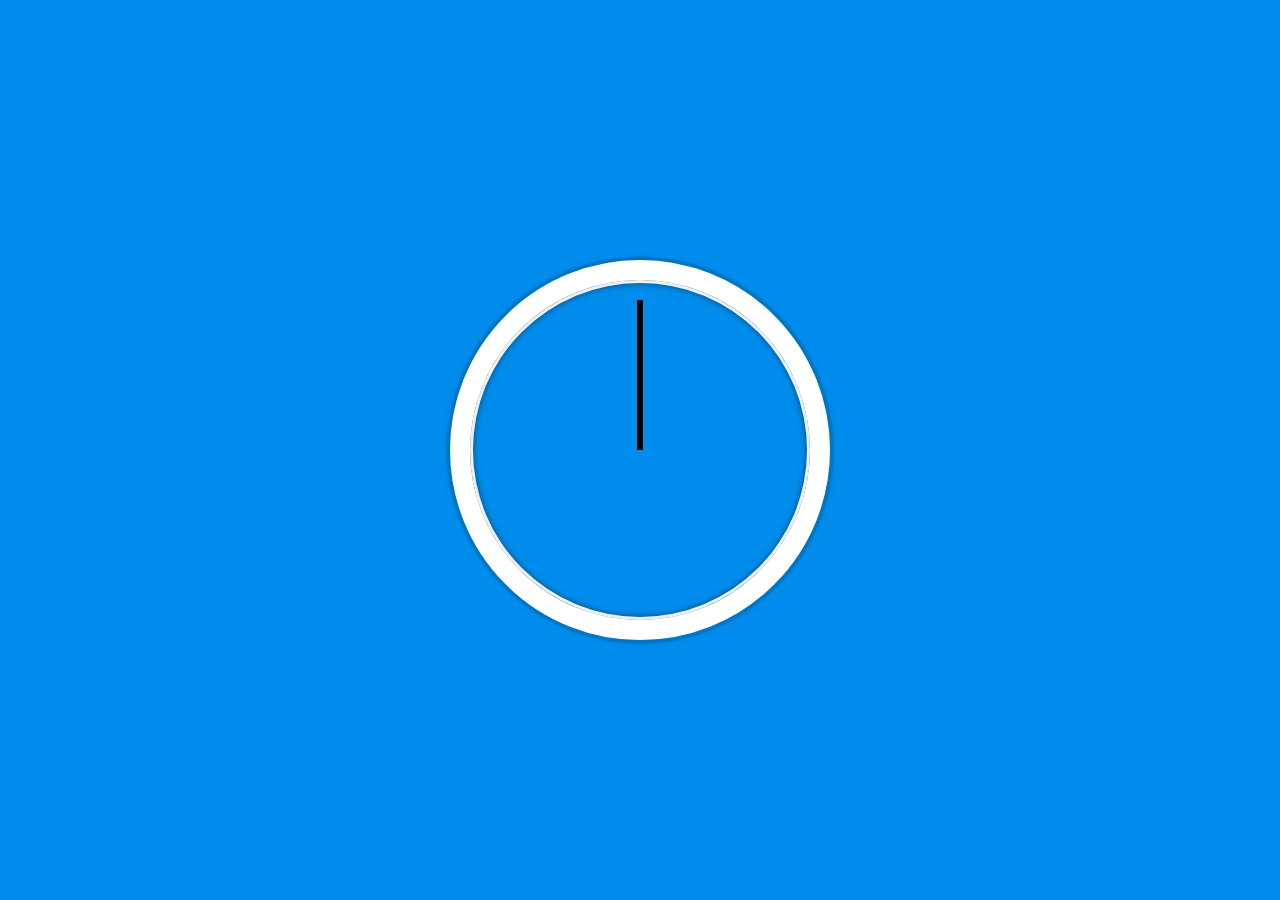
<file: 02 - JS and CSS Clock/index.html>
<!DOCTYPE html>
<html lang="en">

<head>
  <meta charset="UTF-8">
  <title>JS + CSS Clock</title>
  <link rel="stylesheet" href="style.css">
</head>

<body>
  <div class="clock">
    <div class="clock-face">
      <div class="hand hour-hand"></div>
      <div class="hand min-hand"></div>
      <div class="hand second-hand"></div>
    </div>
  </div>

  <script src="script.js"></script>
</body>

</html>
</file>
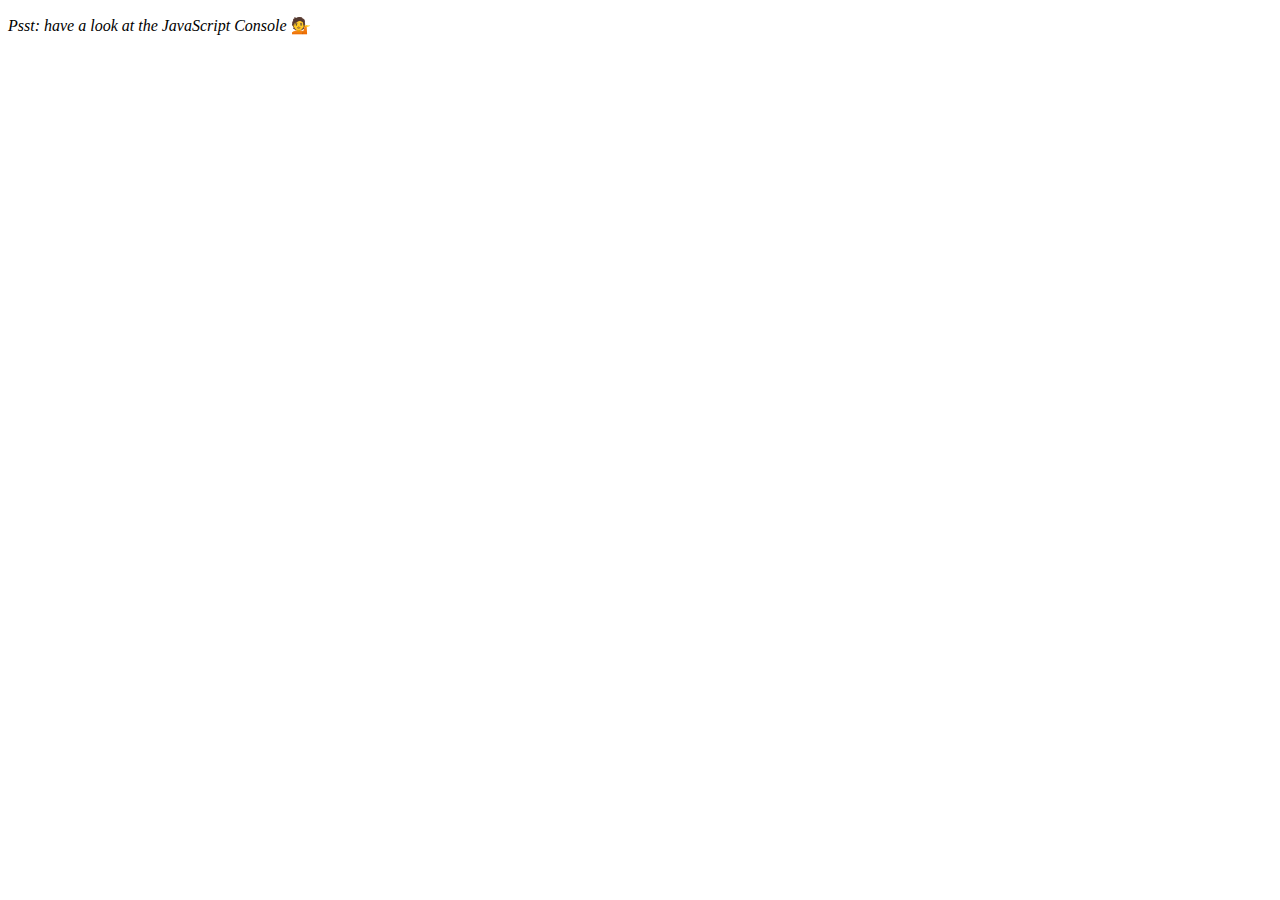
<file: 04 - Array Cardio Day 1/index.html>
<!DOCTYPE html>
<html lang="en">
<head>
  <meta charset="UTF-8">
  <title>Array Cardio 💪</title>
</head>
<body>
  <p><em>Psst: have a look at the JavaScript Console</em> 💁</p>
  <script src="script.js"></script>
</body>
</html>
</file>
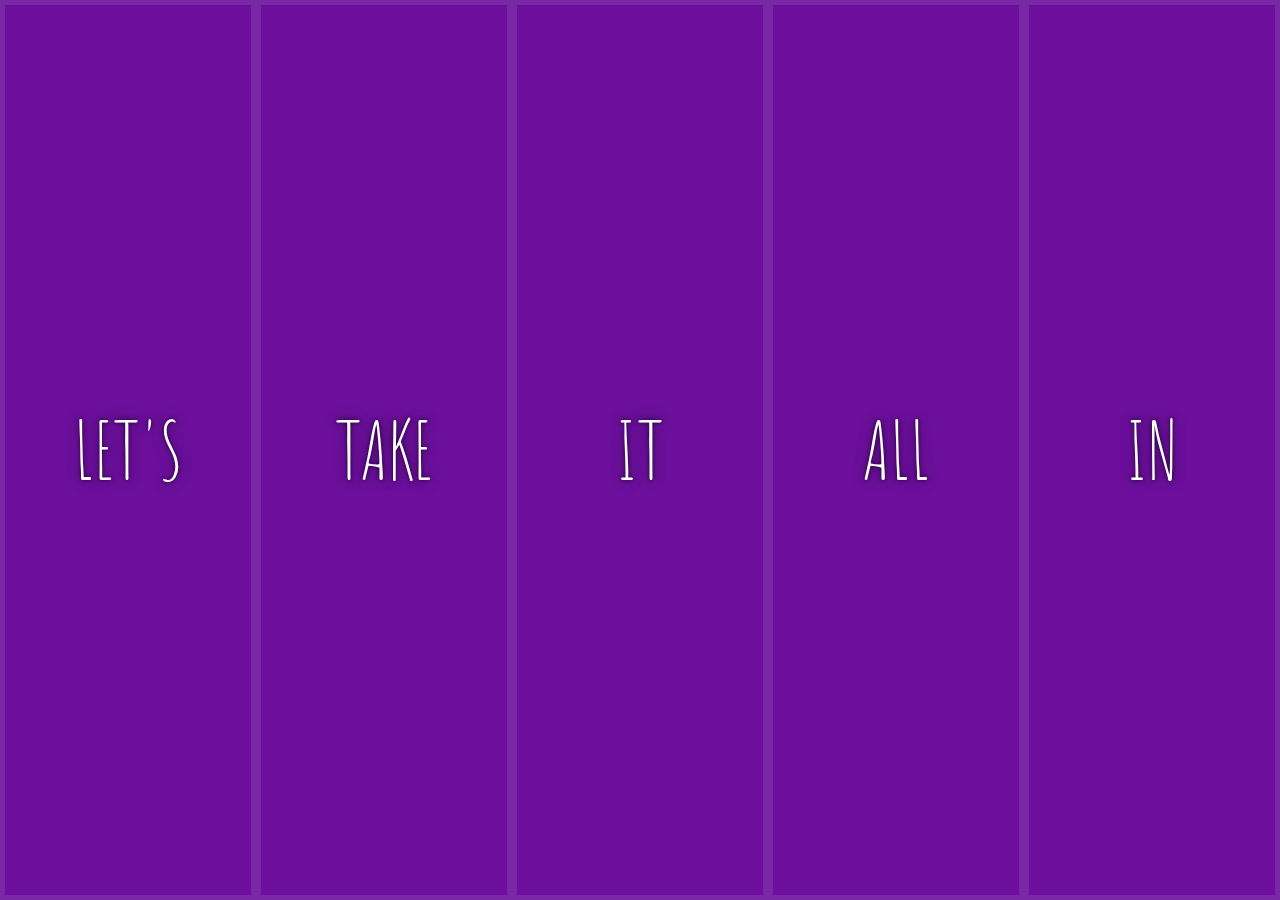
<file: 05 - Flex Panel Gallery/index.html>
<!DOCTYPE html>
<html lang="en">
<head>
  <meta charset="UTF-8">
  <title>Flex Panels 💪</title>
  <link href='https://fonts.googleapis.com/css?family=Amatic+SC' rel='stylesheet' type='text/css'>
  <link rel="stylesheet" href="style.css">
</head>
<body>
  <div class="panels">
    <div class="panel panel1">
      <p>Hey</p>
      <p>Let's</p>
      <p>Dance</p>
    </div>
    <div class="panel panel2">
      <p>Give</p>
      <p>Take</p>
      <p>Receive</p>
    </div>
    <div class="panel panel3">
      <p>Experience</p>
      <p>It</p>
      <p>Today</p>
    </div>
    <div class="panel panel4">
      <p>Give</p>
      <p>All</p>
      <p>You can</p>
    </div>
    <div class="panel panel5">
      <p>Life</p>
      <p>In</p>
      <p>Motion</p>
    </div>
  </div>

  <script src="script.js"></script>



</body>
</html>
</file>
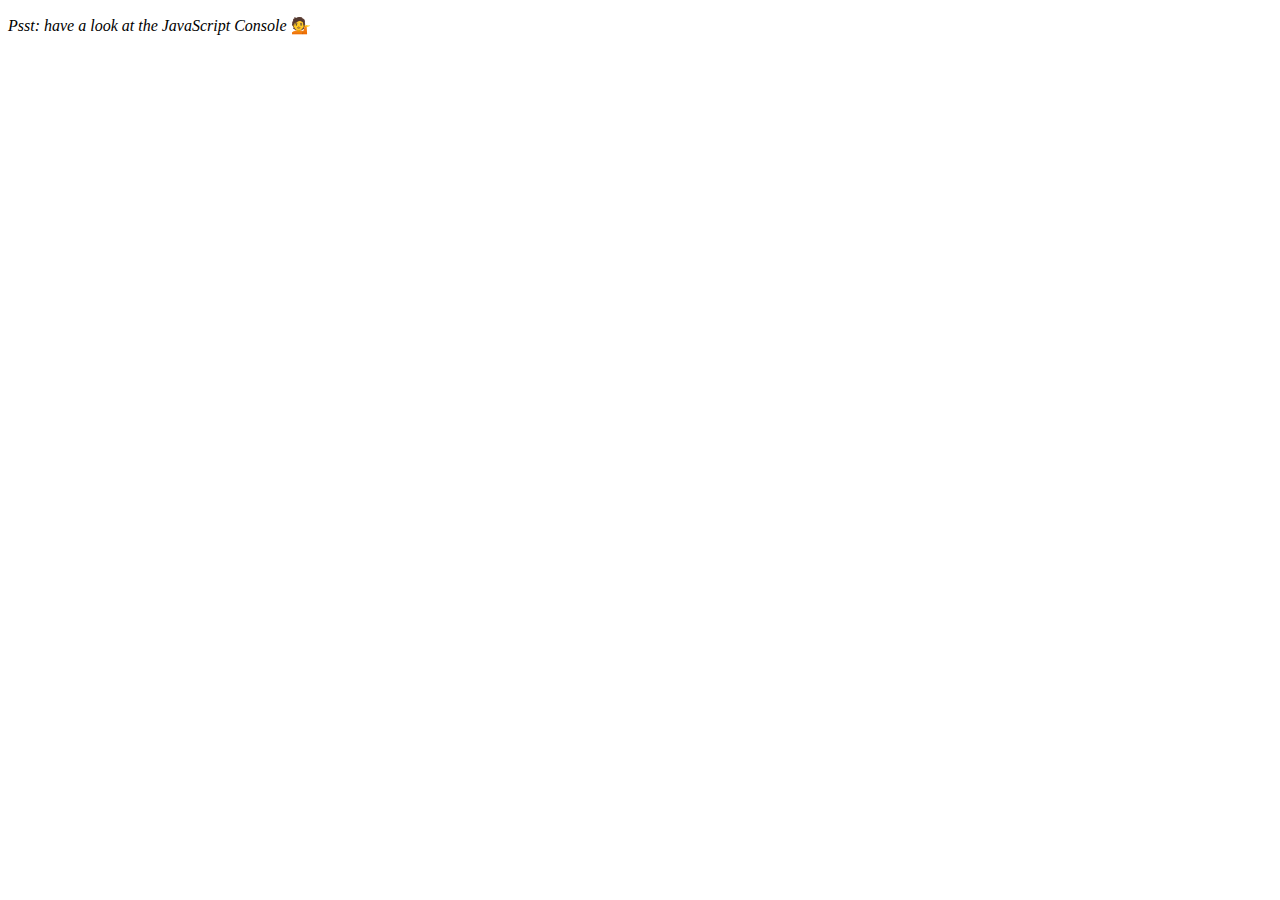
<file: 07 - Array Cardio Day 2/index.html>
<!DOCTYPE html>
<html lang="en">
<head>
  <meta charset="UTF-8">
  <title>Array Cardio 💪💪</title>
</head>
<body>
  <p><em>Psst: have a look at the JavaScript Console</em> 💁</p>
  <script src="script.js"></script>
</body>
</html>
</file>
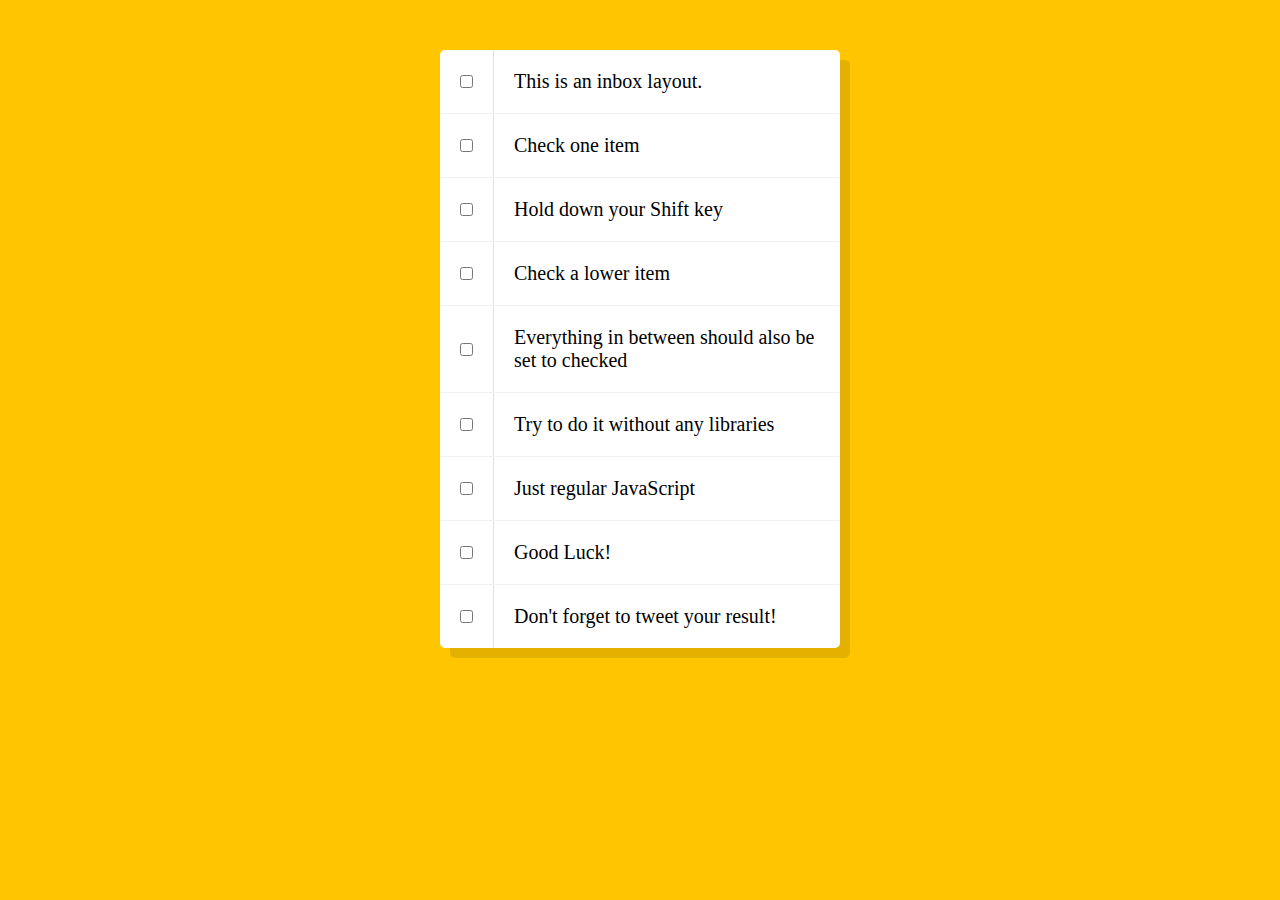
<file: 10 - Hold Shift and Check Checkboxes/index.html>
<!DOCTYPE html>
<html lang="en">

<head>
  <meta charset="UTF-8">
  <title>Hold Shift to Check Multiple Checkboxes</title>
  <link rel="stylesheet" href="style.css">
</head>

<body>
  <!--
   The following is a common layout you would see in an email client.

   When a user clicks a checkbox, holds Shift, and then clicks another checkbox a few rows down, all the checkboxes inbetween those two checkboxes should be checked.

  -->
  <div class="inbox">
    <div class="item">
      <input type="checkbox">
      <p>This is an inbox layout.</p>
    </div>
    <div class="item">
      <input type="checkbox">
      <p>Check one item</p>
    </div>
    <div class="item">
      <input type="checkbox">
      <p>Hold down your Shift key</p>
    </div>
    <div class="item">
      <input type="checkbox">
      <p>Check a lower item</p>
    </div>
    <div class="item">
      <input type="checkbox">
      <p>Everything in between should also be set to checked</p>
    </div>
    <div class="item">
      <input type="checkbox">
      <p>Try to do it without any libraries</p>
    </div>
    <div class="item">
      <input type="checkbox">
      <p>Just regular JavaScript</p>
    </div>
    <div class="item">
      <input type="checkbox">
      <p>Good Luck!</p>
    </div>
    <div class="item">
      <input type="checkbox">
      <p>Don't forget to tweet your result!</p>
    </div>
  </div>

  <script src="script.js"></script>
</body>

</html>
</file>
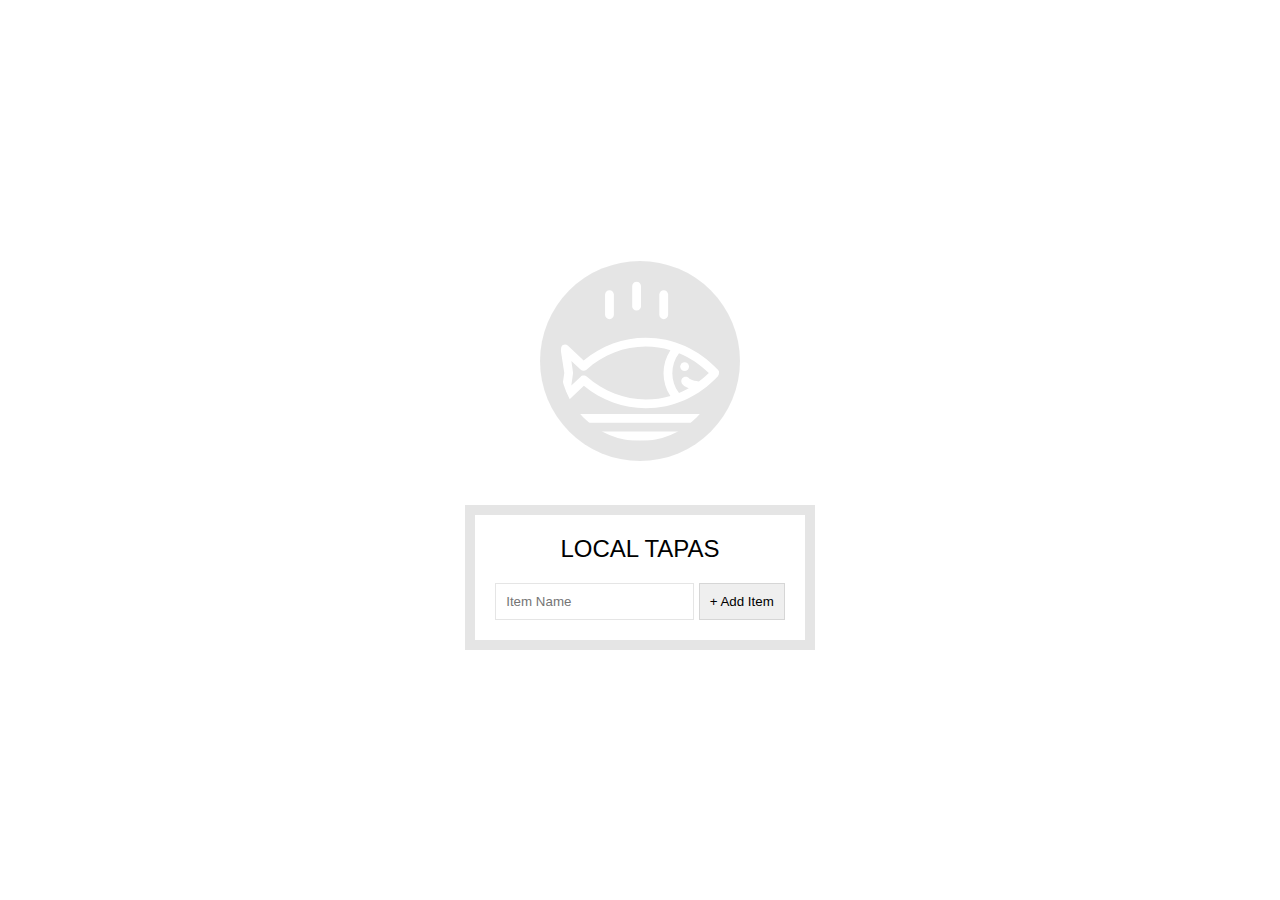
<file: 15 - LocalStorage/index.html>
<!DOCTYPE html>
<html lang="en">

<head>
  <meta charset="UTF-8">
  <title>LocalStorage</title>
  <link rel="stylesheet" href="style.css">
</head>

<body>
  <!--
      Fish SVG Cred:
      https://thenounproject.com/search/?q=fish&i=589236
   -->

  <svg xmlns="http://www.w3.org/2000/svg" xmlns:xlink="http://www.w3.org/1999/xlink" version="1.1" x="0px" y="0px"
    viewBox="0 0 512 512" enable-background="new 0 0 512 512" xml:space="preserve">
    <g>
      <path
        d="M495.9,425.3H16.1c-5.2,0-10.1,2.9-12.5,7.6c-2.4,4.7-2.1,10.3,0.9,14.6l39,56.4c2.6,3.8,7,6.1,11.6,6.1h401.7   c4.6,0,9-2.3,11.6-6.1l39-56.4c3-4.3,3.3-9.9,0.9-14.6C506,428.2,501.1,425.3,495.9,425.3z M449.4,481.8H62.6L43,453.6H469   L449.4,481.8z" />
      <path
        d="M158.3,122c7.8,0,14.1-6.3,14.1-14.1V43.4c0-7.8-6.3-14.1-14.1-14.1c-7.8,0-14.1,6.3-14.1,14.1v64.5   C144.2,115.7,150.5,122,158.3,122z" />
      <path
        d="M245.1,94.7c7.8,0,14.1-6.3,14.1-14.1V16.1c0-7.8-6.3-14.1-14.1-14.1C237.3,2,231,8.3,231,16.1v64.5   C231,88.4,237.3,94.7,245.1,94.7z" />
      <path
        d="M331.9,122c7.8,0,14.1-6.3,14.1-14.1V43.4c0-7.8-6.3-14.1-14.1-14.1s-14.1,6.3-14.1,14.1v64.5   C317.8,115.7,324.1,122,331.9,122z" />
      <path
        d="M9.6,385.2c5.3,2.8,11.8,1.9,16.2-2.2l50.6-47.7c56.7,46.5,126.6,71.9,198.3,71.9c0,0,0,0,0,0   c87.5,0,169.7-36.6,231.4-103.2c5-5.4,5-13.8,0-19.2c-61.8-66.5-144-103.2-231.4-103.2c-72,0-142.2,25.6-199,72.5l-50-47.1   c-4.4-4.1-10.9-5-16.2-2.2c-5.3,2.8-8.3,8.7-7.4,14.6l11.6,75L2.2,370.6C1.3,376.5,4.2,382.4,9.6,385.2z M380.9,230.8   c34.9,14.3,67.2,35.7,95.3,63.6c-10.1,10-20.8,19.2-31.9,27.5c-22.4-3.3-29.6-8.8-30.7-9.7c-4-5.7-11.8-7.7-18.1-4.4   c-6.9,3.6-9.5,12.2-5.9,19.1c1.9,3.5,7.3,10.3,22.4,16c-10.1,5.7-20.5,10.7-31.1,15.1C352.4,320.2,352.4,268.6,380.9,230.8z    M36.3,255.6l29.4,27.7c5.3,5,13.6,5.1,19.1,0.3c53.2-47.6,120.7-73.7,190-73.7c26.9,0,53.2,3.9,78.5,11.3   c-29.3,44.6-29.3,102,0,146.6c-25.3,7.4-51.6,11.3-78.5,11.3c-69,0-136.3-26-189.4-73.2c-2.7-2.4-13.4-6.3-19.1,0.3l-30.1,28.3   l5.7-40C42.2,293,36.3,255.6,36.3,255.6z" />
      <circle cx="398.8" cy="273.8" r="14.1" />
    </g>
  </svg>

  <div class="wrapper">
    <h2>LOCAL TAPAS</h2>
    <p></p>
    <ul class="plates">
      <li>Loading Tapas...</li>
    </ul>
    <form class="add-items">
      <input type="text" name="item" placeholder="Item Name" required>
      <input type="submit" value="+ Add Item">
    </form>
  </div>

  <script src="script.js"></script>

</body>

</html>
</file>
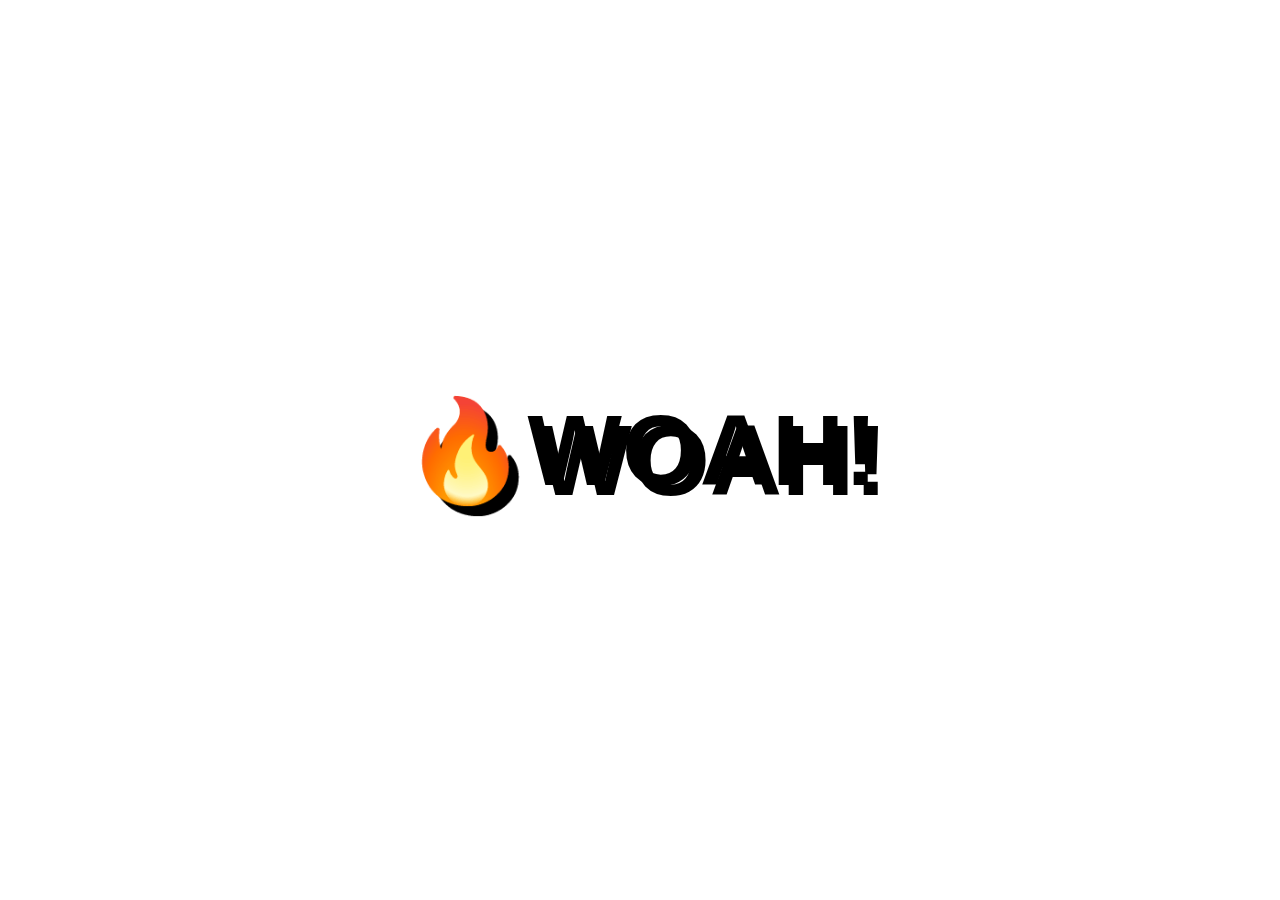
<file: 16 - Mouse Move Shadow/index.html>
<!DOCTYPE html>
<html lang="en">

<head>
  <meta charset="UTF-8">
  <title>Mouse Shadow</title>
  <link rel="stylesheet" href="style.css">
</head>

<body>

  <div class="hero">
    <h1 contenteditable>🔥WOAH!</h1>
  </div>
  <script src="script.js"></script>
</body>

</html>
</file>
<file: 02 - JS and CSS Clock/style.css>
html {
    background: #018DED url(http://unsplash.it/1500/1000?image=881&blur=5);
    background-size: cover;
    font-family: 'helvetica neue';
    text-align: center;
    font-size: 10px;
  }

  body {
    margin: 0;
    font-size: 2rem;
    display: flex;
    flex: 1;
    min-height: 100vh;
    align-items: center;
  }

  .clock {
    width: 30rem;
    height: 30rem;
    border: 20px solid white;
    border-radius: 50%;
    margin: 50px auto;
    position: relative;
    padding: 2rem;
    box-shadow:
      0 0 0 4px rgba(0,0,0,0.1),
      inset 0 0 0 3px #EFEFEF,
      inset 0 0 10px black,
      0 0 10px rgba(0,0,0,0.2);
  }

  .clock-face {
    position: relative;
    width: 100%;
    height: 100%;
    transform: translateY(-3px); /* account for the height of the clock hands */
  }

  .hand {
    width: 50%;
    height: 6px;
    background: black;
    position: absolute;
    top: 50%;
    transform-origin: 100%;
    transform: rotate(90deg);
    transition: all 0.05s;
    transition-timing-function: cubic-bezier(0.1, 2.7, 0.58, 1);
  }
</file>
<file: 05 - Flex Panel Gallery/style.css>
html {
    box-sizing: border-box;
    background: #ffc600;
    font-family: 'helvetica neue';
    font-size: 20px;
    font-weight: 200;
  }
  
  body {
    margin: 0;
  }
  
  *, *:before, *:after {
    box-sizing: inherit;
  }

  .panels {
    min-height: 100vh;
    overflow: hidden;
    display: flex;
  }

  .panel {
    background: #6B0F9C;
    box-shadow: inset 0 0 0 5px rgba(255,255,255,0.1);
    color: white;
    text-align: center;
    align-items: center;
    /* Safari transitionend event.propertyName === flex */
    /* Chrome + FF transitionend event.propertyName === flex-grow */
    transition:
      font-size 0.7s cubic-bezier(0.61,-0.19, 0.7,-0.11),
      flex 0.7s cubic-bezier(0.61,-0.19, 0.7,-0.11),
      background 0.2s;
    font-size: 20px;
    background-size: cover;
    background-position: center;
    flex: 1;
    justify-content: center;
    align-items: center;
    display: flex;
    flex-direction: column;
  }

  .panel1 { background-image:url(https://source.unsplash.com/gYl-UtwNg_I/1500x1500); }
  .panel2 { background-image:url(https://source.unsplash.com/rFKUFzjPYiQ/1500x1500); }
  .panel3 { background-image:url(https://images.unsplash.com/photo-1465188162913-8fb5709d6d57?ixlib=rb-0.3.5&q=80&fm=jpg&crop=faces&cs=tinysrgb&w=1500&h=1500&fit=crop&s=967e8a713a4e395260793fc8c802901d); }
  .panel4 { background-image:url(https://source.unsplash.com/ITjiVXcwVng/1500x1500); }
  .panel5 { background-image:url(https://source.unsplash.com/3MNzGlQM7qs/1500x1500); }

  /* Flex Children */
  .panel > * {
    margin: 0;
    width: 100%;
    transition: transform 0.5s;
    flex: 1 0 auto;
    display: flex;
    justify-content: center;
    align-items: center;
  }

  .panel > *:first-child { transform: translateY(-100%); }
  .panel.open-active > *:first-child { transform: translateY(0); }
  .panel > *:last-child { transform: translateY(100%); }
  .panel.open-active > *:last-child { transform: translateY(0); }

  .panel p {
    text-transform: uppercase;
    font-family: 'Amatic SC', cursive;
    text-shadow: 0 0 4px rgba(0, 0, 0, 0.72), 0 0 14px rgba(0, 0, 0, 0.45);
    font-size: 2em;
  }
  
  .panel p:nth-child(2) {
    font-size: 4em;
  }

  .panel.open {
    flex: 5;
    font-size: 40px;
  }
</file>
<file: 10 - Hold Shift and Check Checkboxes/style.css>
html {
    font-family: sans-serif;
    background: #ffc600;
  }

  .inbox {
    max-width: 400px;
    margin: 50px auto;
    background: white;
    border-radius: 5px;
    box-shadow: 10px 10px 0 rgba(0,0,0,0.1);
  }

  .item {
    display: flex;
    align-items: center;
    border-bottom: 1px solid #F1F1F1;
  }

  .item:last-child {
    border-bottom: 0;
  }

  input:checked + p {
    background: #F9F9F9;
    text-decoration: line-through;
  }

  input[type="checkbox"] {
    margin: 20px;
  }

  p {
    margin: 0;
    padding: 20px;
    transition: background 0.2s;
    flex: 1;
    font-family:'helvetica neue';
    font-size: 20px;
    font-weight: 200;
    border-left: 1px solid #D1E2FF;
  }
</file>
<file: 15 - LocalStorage/style.css>
html {
  box-sizing: border-box;
  background: url('https://images.unsplash.com/photo-1533905203314-1e0d73d74502?ixlib=rb-1.2.1&ixid=eyJhcHBfaWQiOjEyMDd9&auto=format&fit=crop&w=1050&q=80') center no-repeat;
  background-size: cover;
  min-height: 100vh;
  display: flex;
  justify-content: center;
  align-items: center;
  text-align: center;
  font-family: Futura,"Trebuchet MS",Arial,sans-serif;
}

*, *:before, *:after {
  box-sizing: inherit; 
}

svg {
  fill:white;
  background: rgba(0,0,0,0.1);
  padding: 20px;
  border-radius: 50%;
  width: 200px;
  margin-bottom: 50px;
}

.wrapper {
  padding: 20px;
  max-width: 350px;
  background: rgba(255,255,255,0.95);
  box-shadow: 0 0 0 10px rgba(0,0,0,0.1);
}

h2 {
  text-align: center;
  margin: 0;
  font-weight: 200;
}

.plates {
  margin: 0;
  padding: 0;
  text-align: left;
  list-style: none;
}

.plates li {
  border-bottom: 1px solid rgba(0,0,0,0.2);
  padding: 10px 0;
  font-weight: 100;
  display: flex;
}

.plates label {
  flex: 1;
  cursor: pointer;
}

.plates input {
  display: none;
}

.plates input + label:before {
  content: '⬜️';
  margin-right: 10px;
}

.plates input:checked + label:before {
  content: '🌮';
}

.add-items {
  margin-top: 20px;
}

.add-items input {
  padding: 10px;
  outline: 0;
  border: 1px solid rgba(0,0,0,0.1);
}
</file>
<file: 16 - Mouse Move Shadow/style.css>
html {
    color: black;
    font-family: sans-serif;
  }

  body {
    margin: 0;
  }

  .hero {
    min-height: 100vh;
    display: flex;
    justify-content: center;
    align-items: center;
    color: black;
  }

  h1 {
    text-shadow: 10px 10px 0 rgba(0,0,0,1);
    font-size: 100px;
  }
</file>
